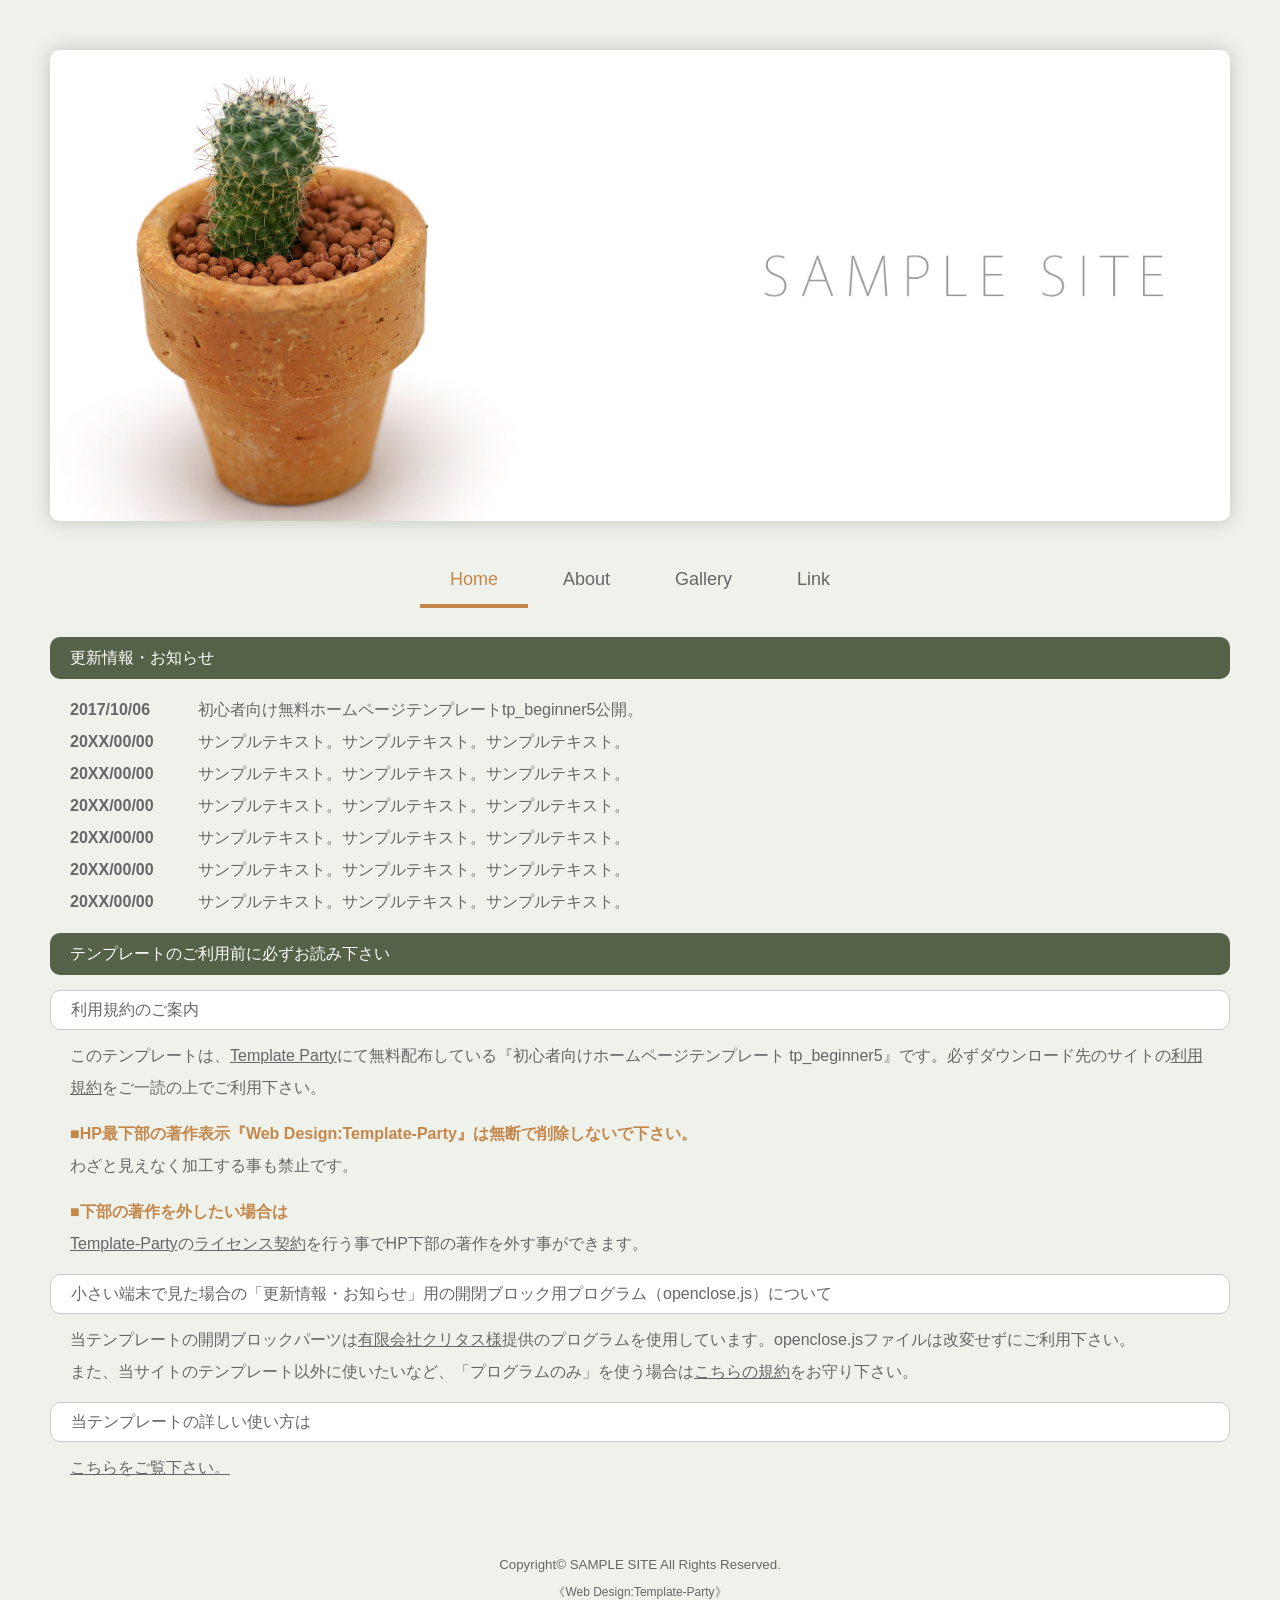
<file: samplesite/index.html>
<!DOCTYPE html>
<html lang="ja">
<head>
<meta charset="UTF-8">
<meta http-equiv="X-UA-Compatible" content="IE=edge">
<title>初心者向けホームページテンプレート tp_beginner5</title>
<meta name="viewport" content="width=device-width, initial-scale=1">
<meta name="description" content="ここにサイト説明を入れます">
<meta name="keywords" content="キーワード１,キーワード２,キーワード３,キーワード４,キーワード５">
<link rel="stylesheet" href="css/style.css">
<script type="text/javascript" src="js/openclose.js"></script>
<!--[if lt IE 9]>
<script src="https://oss.maxcdn.com/html5shiv/3.7.2/html5shiv.min.js"></script>
<script src="https://oss.maxcdn.com/respond/1.4.2/respond.min.js"></script>
<![endif]-->
</head>

<body id="top">

<div id="container">

<header>
<h1 id="logo"><a href="index.html"><img src="images/logo.png" alt="SAMPLE SITE"></a></h1>
<p><img src="images/mainimg.jpg" alt="" id="mainimg"></p>
</header>

<nav id="menubar">
<ul>
<li class="current"><a href="index.html">Home</a></li>
<li><a href="about.html">About</a></li>
<li><a href="gallery.html">Gallery</a></li>
<li><a href="link.html">Link</a></li>
</ul>
</nav>

<div id="contents">

<section id="new">
<h2 id="newinfo_hdr" class="close">更新情報・お知らせ</h2>
<dl id="newinfo">
<dt>2017/10/06</dt>
<dd>初心者向け無料ホームページテンプレートtp_beginner5公開。</dd>
<dt>20XX/00/00</dt>
<dd>サンプルテキスト。サンプルテキスト。サンプルテキスト。</dd>
<dt>20XX/00/00</dt>
<dd>サンプルテキスト。サンプルテキスト。サンプルテキスト。</dd>
<dt>20XX/00/00</dt>
<dd>サンプルテキスト。サンプルテキスト。サンプルテキスト。</dd>
<dt>20XX/00/00</dt>
<dd>サンプルテキスト。サンプルテキスト。サンプルテキスト。</dd>
<dt>20XX/00/00</dt>
<dd>サンプルテキスト。サンプルテキスト。サンプルテキスト。</dd>
<dt>20XX/00/00</dt>
<dd>サンプルテキスト。サンプルテキスト。サンプルテキスト。</dd>
</dl>
</section>

<section>

<h2>テンプレートのご利用前に必ずお読み下さい</h2>

<h3>利用規約のご案内</h3>
<p>このテンプレートは、<a href="https://template-party.com/">Template Party</a>にて無料配布している『初心者向けホームページテンプレート tp_beginner5』です。必ずダウンロード先のサイトの<a href="https://template-party.com/read.html">利用規約</a>をご一読の上でご利用下さい。</p>
<p><span class="color1">■<strong>HP最下部の著作表示『Web Design:Template-Party』は無断で削除しないで下さい。</strong></span><br>
わざと見えなく加工する事も禁止です。</p>
<p><span class="color1">■<strong>下部の著作を外したい場合は</strong></span><br>
<a href="https://template-party.com/">Template-Party</a>の<a href="https://template-party.com/member.html">ライセンス契約</a>を行う事でHP下部の著作を外す事ができます。</p>

<h3>小さい端末で見た場合の「更新情報・お知らせ」用の開閉ブロック用プログラム（openclose.js）について</h3>
<p>当テンプレートの開閉ブロックパーツは<a href="http://www.crytus.co.jp/">有限会社クリタス様</a>提供のプログラムを使用しています。openclose.jsファイルは改変せずにご利用下さい。<br>
また、当サイトのテンプレート以外に使いたいなど、「プログラムのみ」を使う場合は<a href="https://template-party.com/free_program/openclose_license.html">こちらの規約</a>をお守り下さい。</p>

<h3>当テンプレートの詳しい使い方は</h3>
<p><a href="company.html#about">こちらをご覧下さい。</a></p>

</section>

</div>
<!--/contents-->

<footer>
<small>Copyright&copy; <a href="index.html">SAMPLE SITE</a> All Rights Reserved.</small>
<span class="pr">《<a href="https://template-party.com/" target="_blank">Web Design:Template-Party</a>》</span>
</footer>

</div>
<!--/container-->

<!--スマホ用更新情報　480px以下-->
<script type="text/javascript">
if (OCwindowWidth() <= 480) {
	open_close("newinfo_hdr", "newinfo");
}
</script>

</body>
</html>
</file>
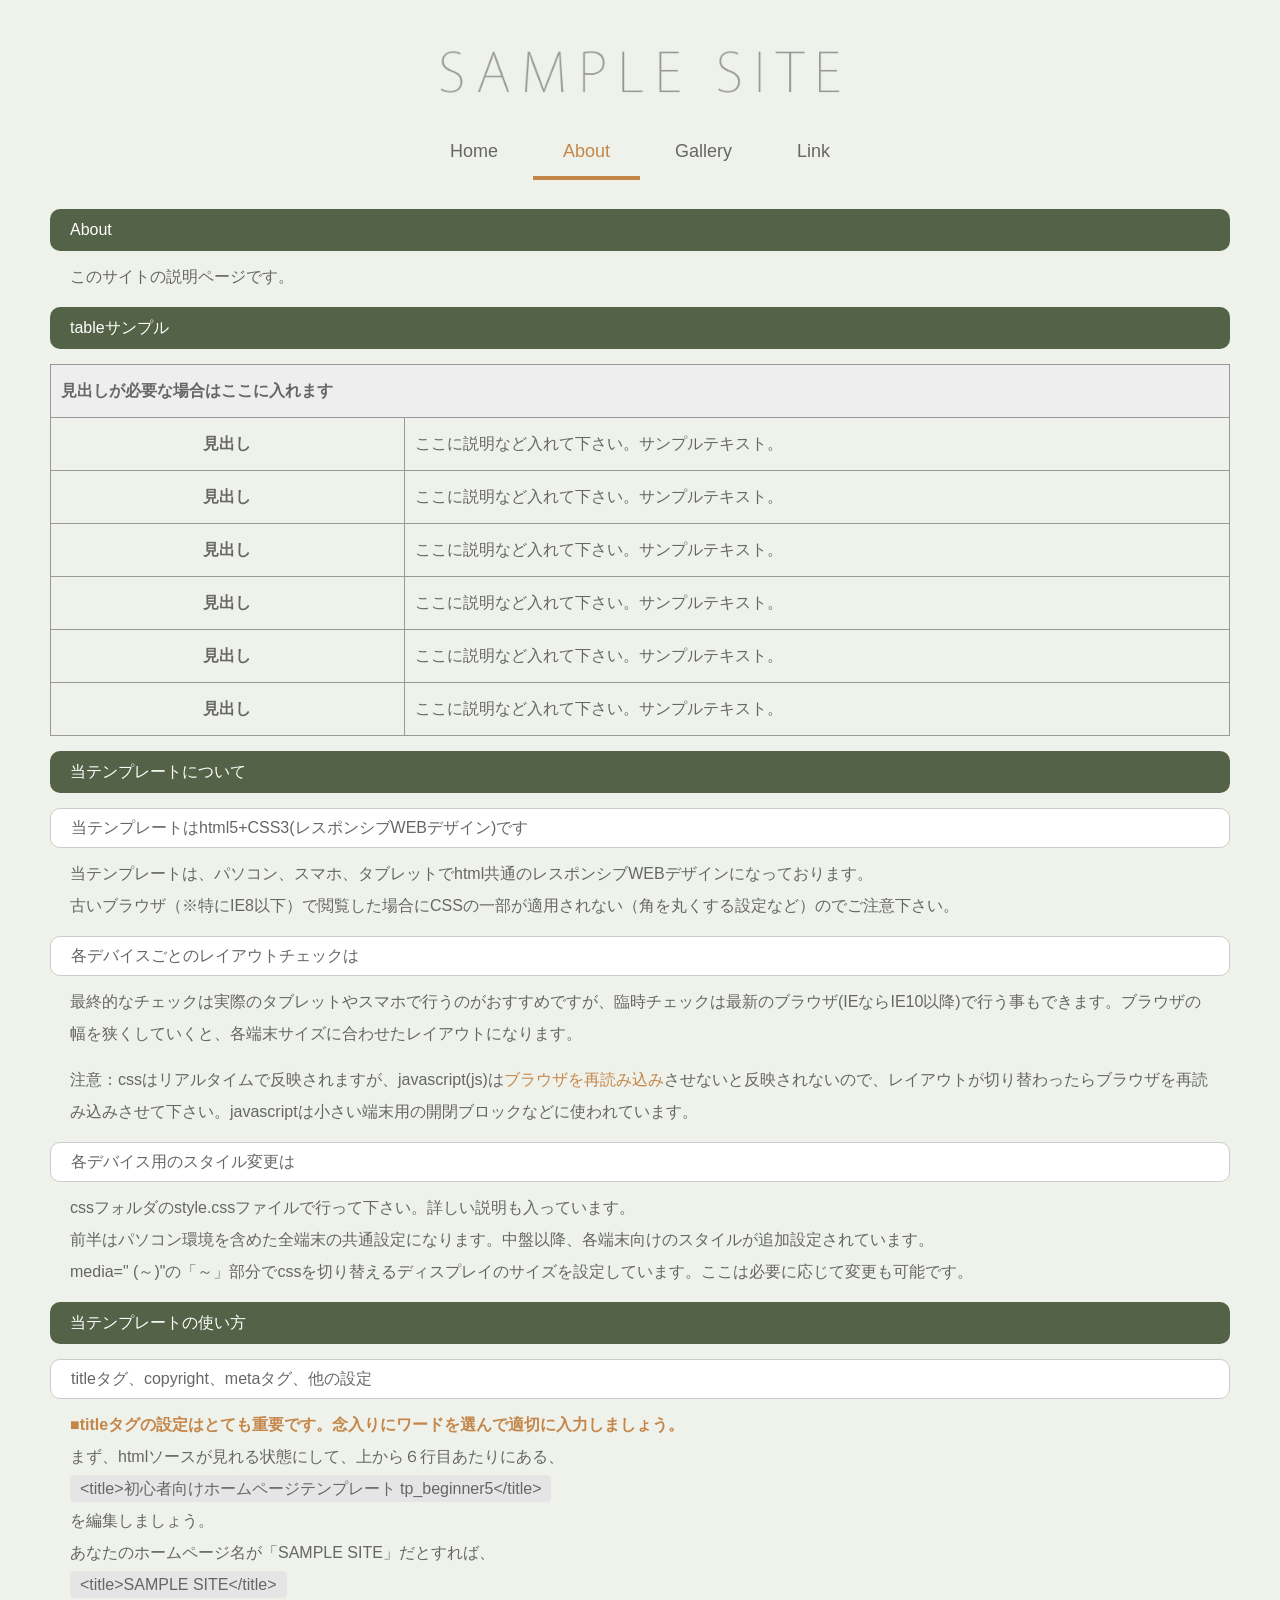
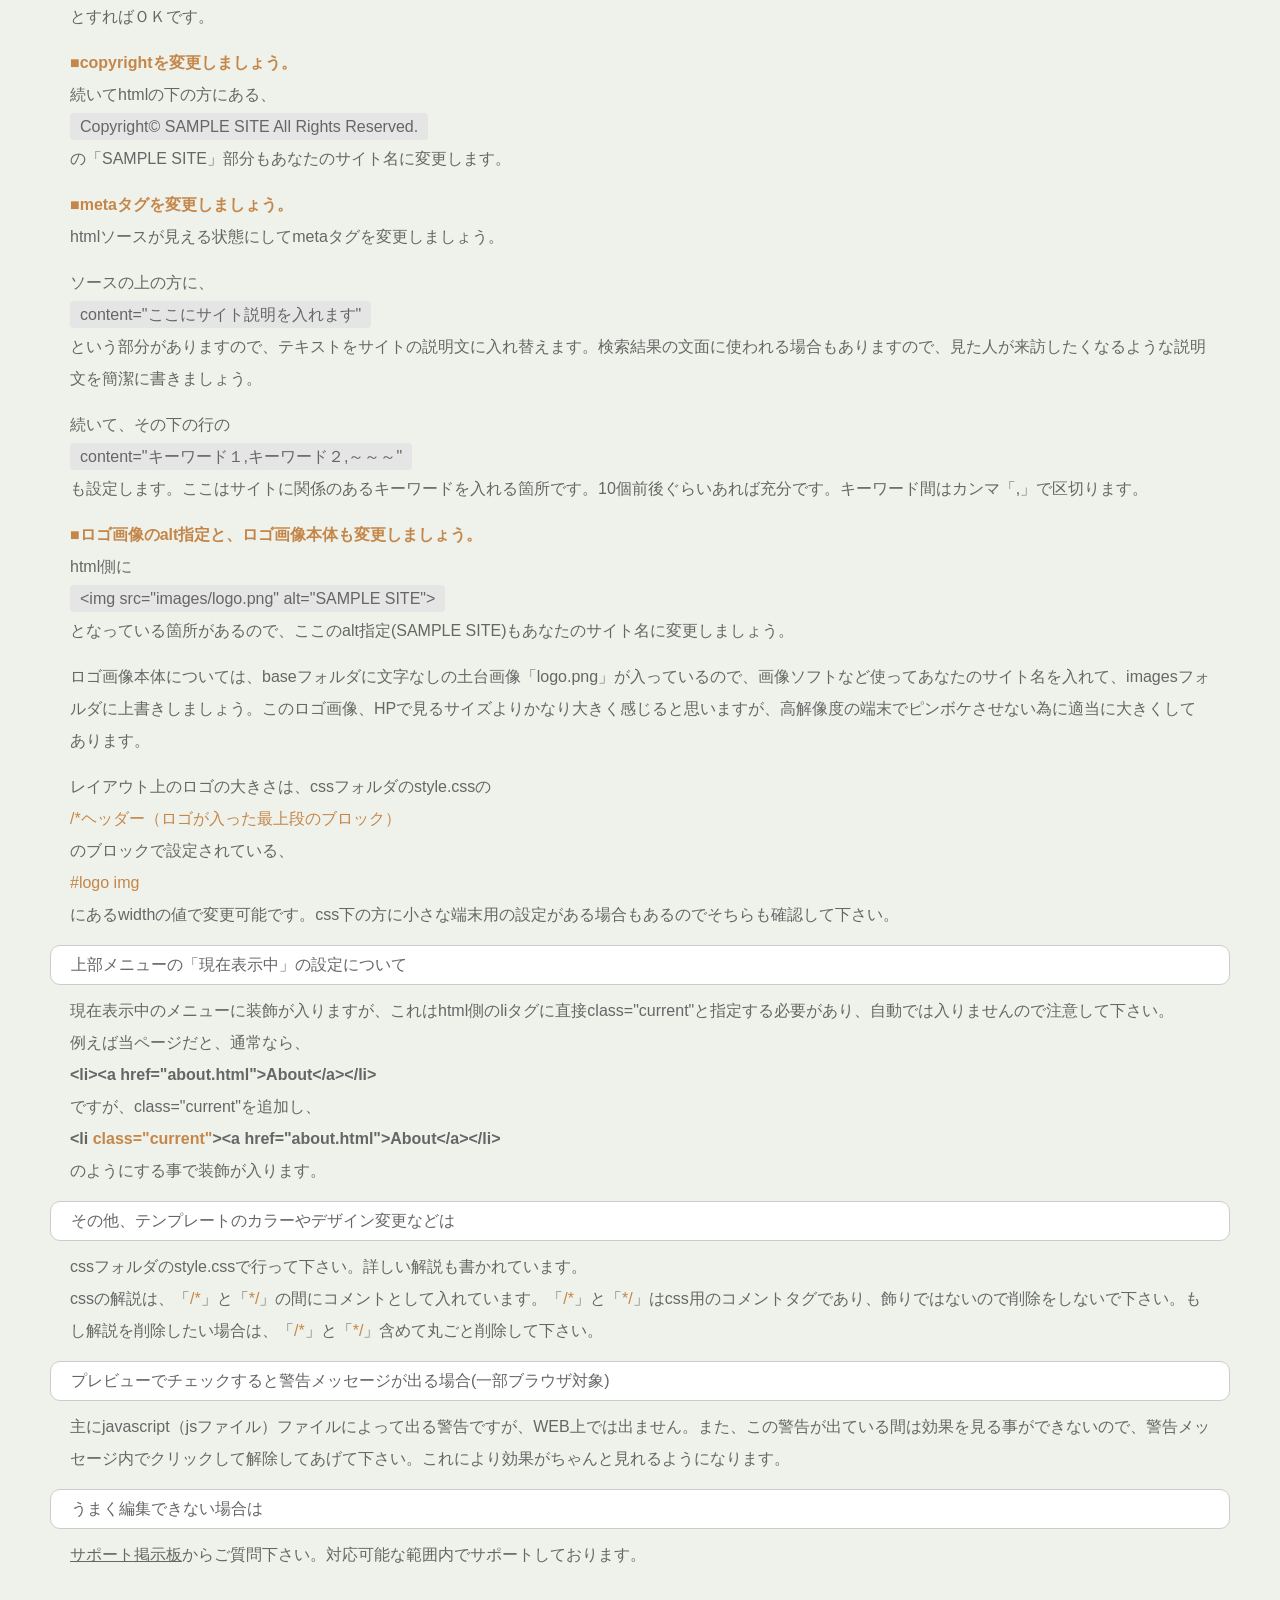
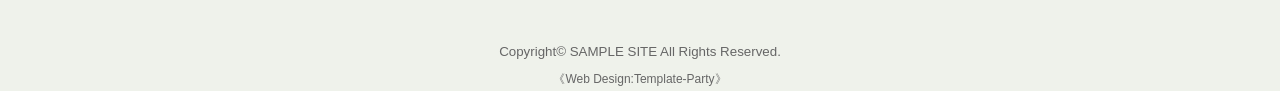
<file: samplesite/about.html>
<!DOCTYPE html>
<html lang="ja">
<head>
<meta charset="UTF-8">
<meta http-equiv="X-UA-Compatible" content="IE=edge">
<title>初心者向けホームページテンプレート tp_beginner5</title>
<meta name="viewport" content="width=device-width, initial-scale=1">
<meta name="description" content="ここにサイト説明を入れます">
<meta name="keywords" content="キーワード１,キーワード２,キーワード３,キーワード４,キーワード５">
<link rel="stylesheet" href="css/style.css">
<script type="text/javascript" src="js/openclose.js"></script>
<!--[if lt IE 9]>
<script src="https://oss.maxcdn.com/html5shiv/3.7.2/html5shiv.min.js"></script>
<script src="https://oss.maxcdn.com/respond/1.4.2/respond.min.js"></script>
<![endif]-->
</head>

<body>

<div id="container">

<header>
<h1 id="logo"><a href="index.html"><img src="images/logo.png" alt="SAMPLE SITE"></a></h1>
</header>

<nav id="menubar">
<ul>
<li><a href="index.html">Home</a></li>
<li class="current"><a href="about.html">About</a></li>
<li><a href="gallery.html">Gallery</a></li>
<li><a href="link.html">Link</a></li>
</ul>
</nav>

<div id="contents">

<section>

<h2>About</h2>
<p>このサイトの説明ページです。</p>

<h2>tableサンプル</h2>
<table class="ta1">
<tr>
<th colspan="2" class="tamidashi">見出しが必要な場合はここに入れます</th>
</tr>
<tr>
<th>見出し</th>
<td>ここに説明など入れて下さい。サンプルテキスト。</td>
</tr>
<tr>
<th>見出し</th>
<td>ここに説明など入れて下さい。サンプルテキスト。</td>
</tr>
<tr>
<th>見出し</th>
<td>ここに説明など入れて下さい。サンプルテキスト。</td>
</tr>
<tr>
<th>見出し</th>
<td>ここに説明など入れて下さい。サンプルテキスト。</td>
</tr>
<tr>
<th>見出し</th>
<td>ここに説明など入れて下さい。サンプルテキスト。</td>
</tr>
<tr>
<th>見出し</th>
<td>ここに説明など入れて下さい。サンプルテキスト。</td>
</tr>
</table>

</section>

<section id="about">

<h2>当テンプレートについて</h2>

<h3>当テンプレートはhtml5+CSS3(レスポンシブWEBデザイン)です</h3>
<p>当テンプレートは、パソコン、スマホ、タブレットでhtml共通のレスポンシブWEBデザインになっております。<br>
古いブラウザ（※特にIE8以下）で閲覧した場合にCSSの一部が適用されない（角を丸くする設定など）のでご注意下さい。</p>

<h3>各デバイスごとのレイアウトチェックは</h3>
<p>最終的なチェックは実際のタブレットやスマホで行うのがおすすめですが、臨時チェックは最新のブラウザ(IEならIE10以降)で行う事もできます。ブラウザの幅を狭くしていくと、各端末サイズに合わせたレイアウトになります。</p>
<p>注意：cssはリアルタイムで反映されますが、javascript(js)は<span class="color1">ブラウザを再読み込み</span>させないと反映されないので、レイアウトが切り替わったらブラウザを再読み込みさせて下さい。javascriptは小さい端末用の開閉ブロックなどに使われています。</p>

<h3>各デバイス用のスタイル変更は</h3>
<p>cssフォルダのstyle.cssファイルで行って下さい。詳しい説明も入っています。<br>
前半はパソコン環境を含めた全端末の共通設定になります。中盤以降、各端末向けのスタイルが追加設定されています。<br>
media=&quot; (～)&quot;の「～」部分でcssを切り替えるディスプレイのサイズを設定しています。ここは必要に応じて変更も可能です。</p>

</section>

<section>

<h2>当テンプレートの使い方</h2>

<h3>titleタグ、copyright、metaタグ、他の設定</h3>
<p><strong class="color1">■titleタグの設定はとても重要です。念入りにワードを選んで適切に入力しましょう。</strong><br>
まず、htmlソースが見れる状態にして、上から６行目あたりにある、<br>
<span class="look">&lt;title&gt;初心者向けホームページテンプレート tp_beginner5&lt;/title&gt;</span><br>
を編集しましょう。<br>
あなたのホームページ名が「SAMPLE SITE」だとすれば、<br>
<span class="look">&lt;title&gt;SAMPLE SITE&lt;/title&gt;</span><br>
とすればＯＫです。</p>
<p><strong class="color1">■copyrightを変更しましょう。</strong><br>
続いてhtmlの下の方にある、<br>
<span class="look">Copyright&copy; SAMPLE SITE All Rights Reserved.</span><br>
の「SAMPLE SITE」部分もあなたのサイト名に変更します。</p>
<p><strong class="color1">■metaタグを変更しましょう。</strong><br>
htmlソースが見える状態にしてmetaタグを変更しましょう。</p>
<p>ソースの上の方に、<br>
<span class="look">content=&quot;ここにサイト説明を入れます&quot;</span><br>
という部分がありますので、テキストをサイトの説明文に入れ替えます。検索結果の文面に使われる場合もありますので、見た人が来訪したくなるような説明文を簡潔に書きましょう。</p>
<p>続いて、その下の行の<br>
<span class="look">content=&quot;キーワード１,キーワード２,～～～&quot;</span><br>
も設定します。ここはサイトに関係のあるキーワードを入れる箇所です。10個前後ぐらいあれば充分です。キーワード間はカンマ「,」で区切ります。</p>
<p><strong class="color1">■ロゴ画像のalt指定と、ロゴ画像本体も変更しましょう。</strong><br>
html側に<br>
<span class="look">&lt;img src=&quot;images/logo.png&quot; alt=&quot;SAMPLE SITE&quot;&gt;</span><br>
となっている箇所があるので、ここのalt指定(SAMPLE SITE)もあなたのサイト名に変更しましょう。</p>
<p>ロゴ画像本体については、baseフォルダに文字なしの土台画像「logo.png」が入っているので、画像ソフトなど使ってあなたのサイト名を入れて、imagesフォルダに上書きしましょう。このロゴ画像、HPで見るサイズよりかなり大きく感じると思いますが、高解像度の端末でピンボケさせない為に適当に大きくしてあります。</p>
<p>レイアウト上のロゴの大きさは、cssフォルダのstyle.cssの<br>
<spna class="color1">/*ヘッダー（ロゴが入った最上段のブロック）</spna><br>
のブロックで設定されている、<br>
<span class="color1">#logo img</span><br>
にあるwidthの値で変更可能です。css下の方に小さな端末用の設定がある場合もあるのでそちらも確認して下さい。</p>

<h3>上部メニューの「現在表示中」の設定について</h3>
<p>現在表示中のメニューに装飾が入りますが、これはhtml側のliタグに直接class=&quot;current&quot;と指定する必要があり、自動では入りませんので注意して下さい。<br>
例えば当ページだと、通常なら、<br>
<strong>&lt;li&gt;&lt;a href=&quot;about.html&quot;&gt;About&lt;/a&gt;&lt;/li&gt;</strong><br>
ですが、class=&quot;current&quot;を追加し、<br>
<strong>&lt;li <span class="color1">class=&quot;current&quot;</span>&gt;&lt;a href=&quot;about.html&quot;&gt;About&lt;/a&gt;&lt;/li&gt;</strong><br>
のようにする事で装飾が入ります。</p>
<h3>その他、テンプレートのカラーやデザイン変更などは</h3>
<p>cssフォルダのstyle.cssで行って下さい。詳しい解説も書かれています。<br>
cssの解説は、「<span class="color1">/*</span>」と「<span class="color1">*/</span>」の間にコメントとして入れています。「<span class="color1">/*</span>」と「<span class="color1">*/</span>」はcss用のコメントタグであり、飾りではないので削除をしないで下さい。もし解説を削除したい場合は、「<span class="color1">/*</span>」と「<span class="color1">*/</span>」含めて丸ごと削除して下さい。</p>

<h3>プレビューでチェックすると警告メッセージが出る場合(一部ブラウザ対象)</h3>
<p>主にjavascript（jsファイル）ファイルによって出る警告ですが、WEB上では出ません。また、この警告が出ている間は効果を見る事ができないので、警告メッセージ内でクリックして解除してあげて下さい。これにより効果がちゃんと見れるようになります。</p>

<h3>うまく編集できない場合は</h3>
<p><a href="https://template-party.com/bbs/">サポート掲示板</a>からご質問下さい。対応可能な範囲内でサポートしております。</p>

</section>

</div>
<!--/contents-->

<footer>
<small>Copyright&copy; <a href="index.html">SAMPLE SITE</a> All Rights Reserved.</small>
<span class="pr">《<a href="https://template-party.com/" target="_blank">Web Design:Template-Party</a>》</span>
</footer>

</div>
<!--/container-->

</body>
</html>
</file>
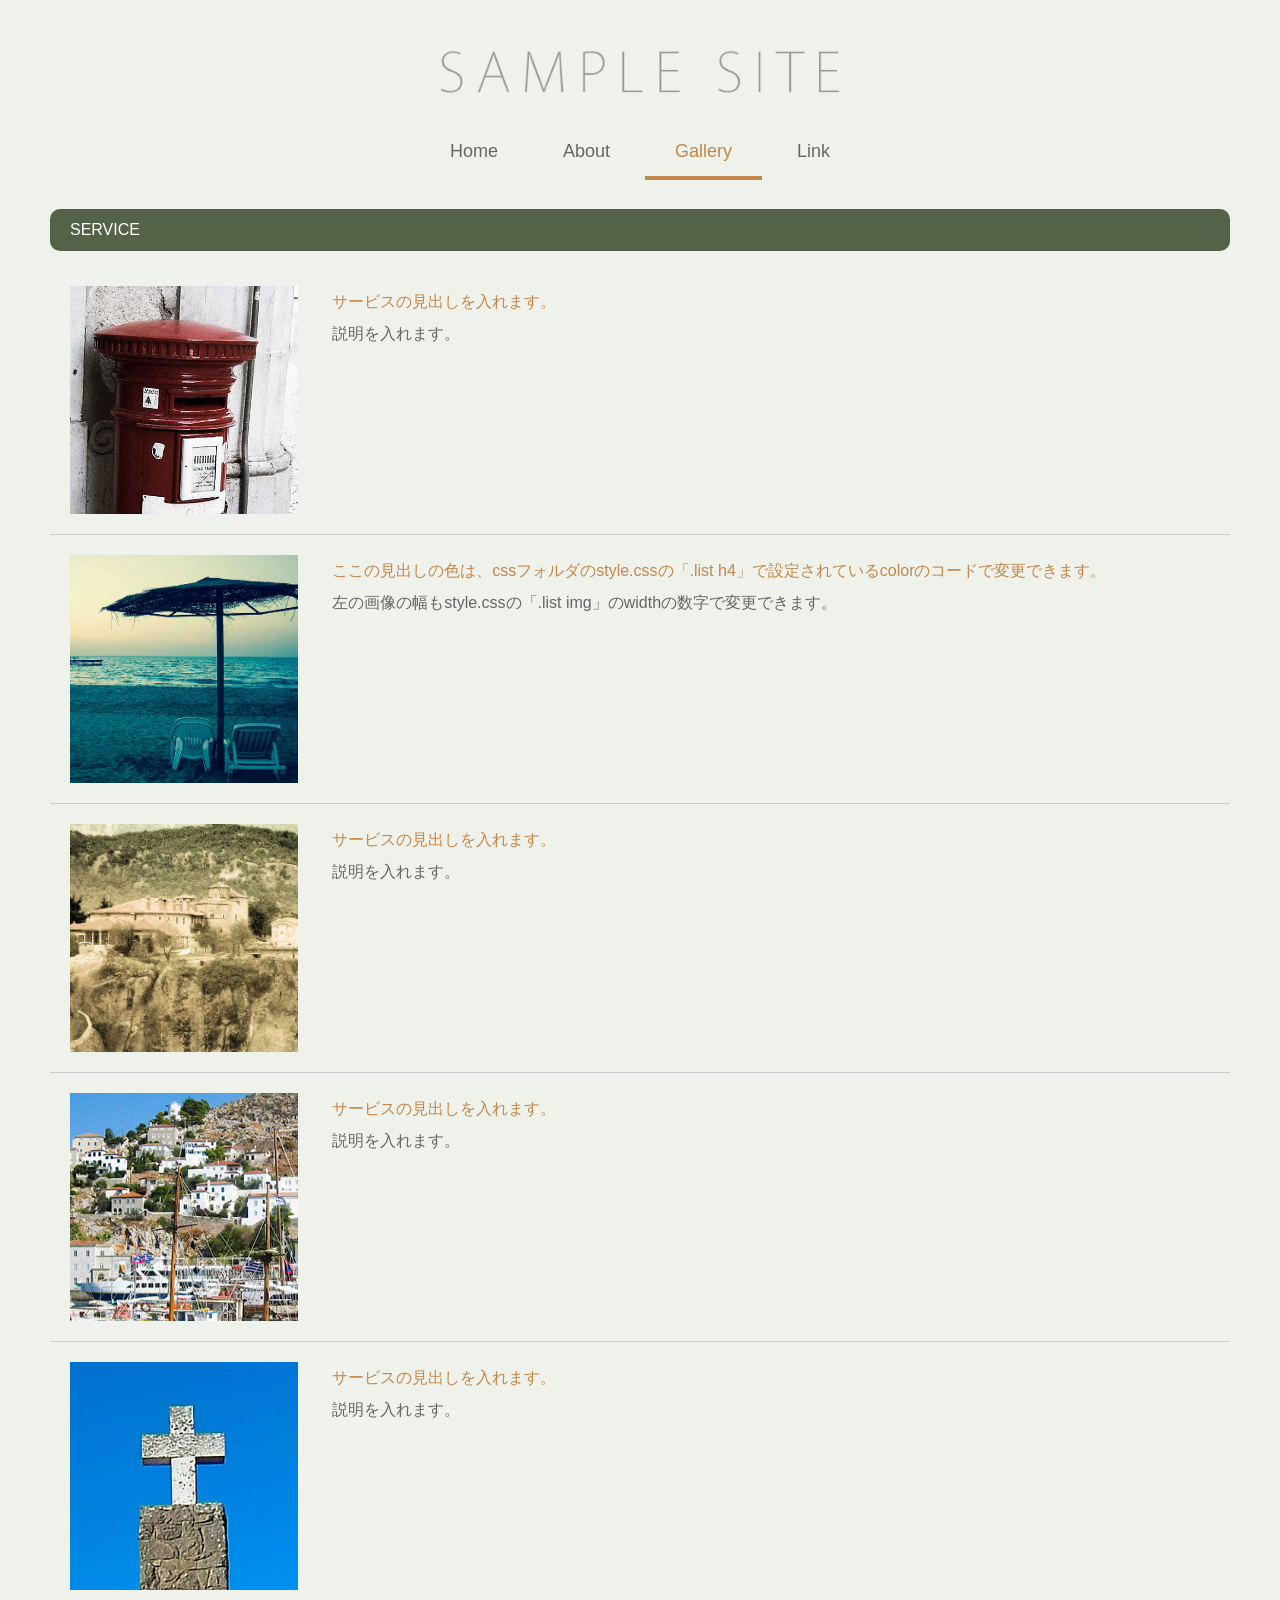
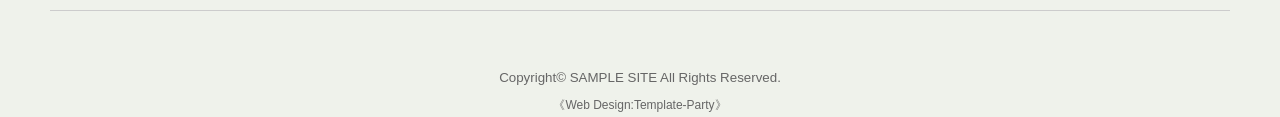
<file: samplesite/gallery.html>
<!DOCTYPE html>
<html lang="ja">
<head>
<meta charset="UTF-8">
<meta http-equiv="X-UA-Compatible" content="IE=edge">
<title>初心者向けホームページテンプレート tp_beginner5</title>
<meta name="viewport" content="width=device-width, initial-scale=1">
<meta name="description" content="ここにサイト説明を入れます">
<meta name="keywords" content="キーワード１,キーワード２,キーワード３,キーワード４,キーワード５">
<link rel="stylesheet" href="css/style.css">
<script type="text/javascript" src="js/openclose.js"></script>
<!--[if lt IE 9]>
<script src="https://oss.maxcdn.com/html5shiv/3.7.2/html5shiv.min.js"></script>
<script src="https://oss.maxcdn.com/respond/1.4.2/respond.min.js"></script>
<![endif]-->
</head>

<body>

<div id="container">

<header>
<h1 id="logo"><a href="index.html"><img src="images/logo.png" alt="SAMPLE SITE"></a></h1>
</header>

<nav id="menubar">
<ul>
<li><a href="index.html">Home</a></li>
<li><a href="about.html">About</a></li>
<li class="current"><a href="gallery.html">Gallery</a></li>
<li><a href="link.html">Link</a></li>
</ul>
</nav>

<div id="contents">

<section>

<h2>SERVICE</h2>

<div class="list">
<img src="images/sample1.jpg">
<h4>サービスの見出しを入れます。</h4>
<p>説明を入れます。</p>
</div>

<div class="list">
<img src="images/sample2.jpg">
<h4>ここの見出しの色は、cssフォルダのstyle.cssの「.list h4」で設定されているcolorのコードで変更できます。</h4>
<p>左の画像の幅もstyle.cssの「.list img」のwidthの数字で変更できます。</p>
</div>

<div class="list">
<img src="images/sample3.jpg">
<h4>サービスの見出しを入れます。</h4>
<p>説明を入れます。</p>
</div>

<div class="list">
<img src="images/sample4.jpg">
<h4>サービスの見出しを入れます。</h4>
<p>説明を入れます。</p>
</div>

<div class="list">
<img src="images/sample5.jpg">
<h4>サービスの見出しを入れます。</h4>
<p>説明を入れます。</p>
</div>

</section>

</div>
<!--/contents-->

<footer>
<small>Copyright&copy; <a href="index.html">SAMPLE SITE</a> All Rights Reserved.</small>
<span class="pr">《<a href="https://template-party.com/" target="_blank">Web Design:Template-Party</a>》</span>
</footer>

</div>
<!--/container-->

</body>
</html>
</file>
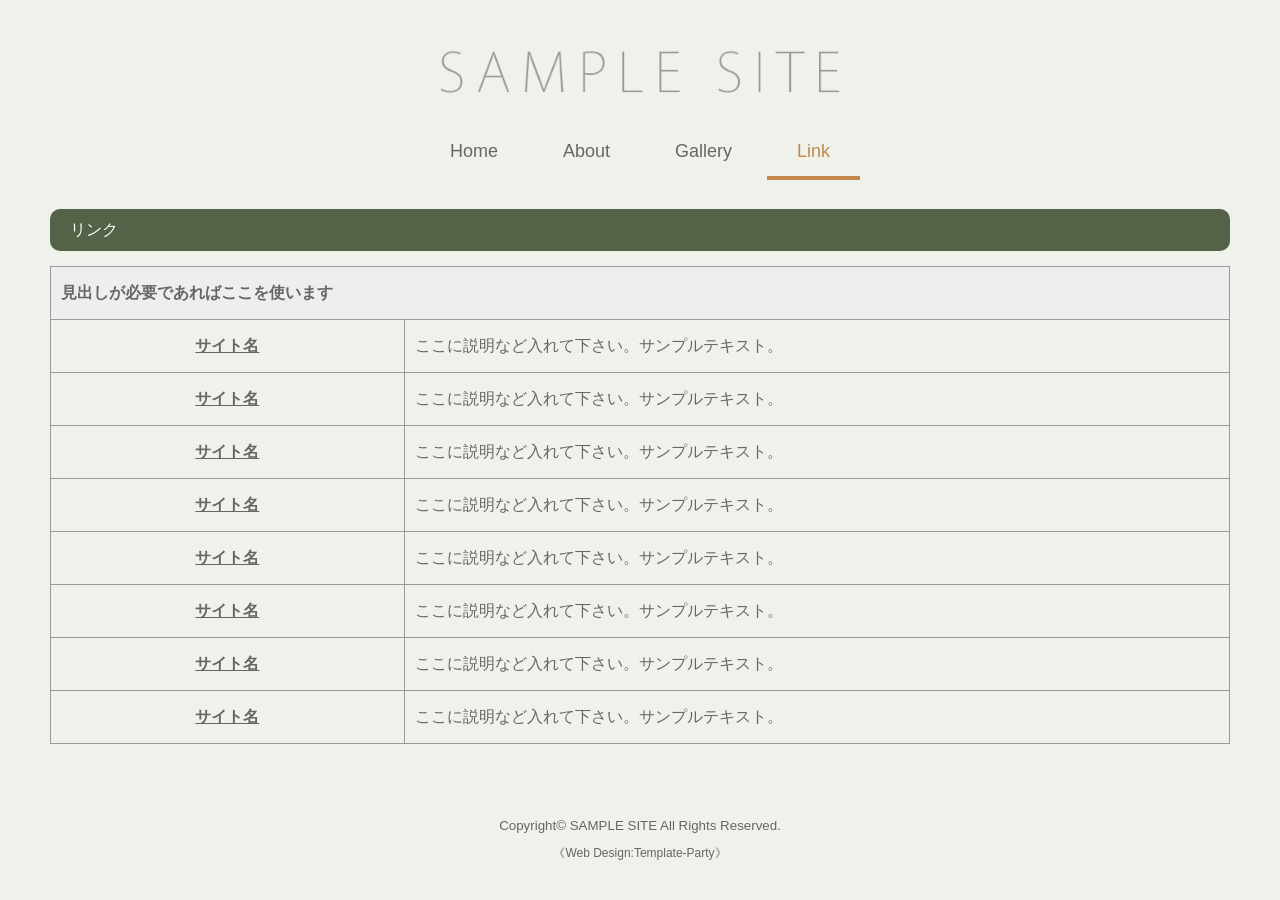
<file: samplesite/link.html>
<!DOCTYPE html>
<html lang="ja">
<head>
<meta charset="UTF-8">
<meta http-equiv="X-UA-Compatible" content="IE=edge">
<title>初心者向けホームページテンプレート tp_beginner5</title>
<meta name="viewport" content="width=device-width, initial-scale=1">
<meta name="description" content="ここにサイト説明を入れます">
<meta name="keywords" content="キーワード１,キーワード２,キーワード３,キーワード４,キーワード５">
<link rel="stylesheet" href="css/style.css">
<script type="text/javascript" src="js/openclose.js"></script>
<!--[if lt IE 9]>
<script src="https://oss.maxcdn.com/html5shiv/3.7.2/html5shiv.min.js"></script>
<script src="https://oss.maxcdn.com/respond/1.4.2/respond.min.js"></script>
<![endif]-->
</head>

<body>

<div id="container">

<header>
<h1 id="logo"><a href="index.html"><img src="images/logo.png" alt="SAMPLE SITE"></a></h1>
</header>

<nav id="menubar">
<ul>
<li><a href="index.html">Home</a></li>
<li><a href="about.html">About</a></li>
<li><a href="gallery.html">Gallery</a></li>
<li class="current"><a href="link.html">Link</a></li>
</ul>
</nav>

<div id="contents">

<section>

<h2>リンク</h2>

<table class="ta1">
<tr>
<th colspan="2" class="tamidashi">見出しが必要であればここを使います</th>
</tr>
<tr>
<th><a href="#">サイト名</a></th>
<td>ここに説明など入れて下さい。サンプルテキスト。</td>
</tr>
<tr>
<th><a href="#">サイト名</a></th>
<td>ここに説明など入れて下さい。サンプルテキスト。</td>
</tr>
<tr>
<th><a href="#">サイト名</a></th>
<td>ここに説明など入れて下さい。サンプルテキスト。</td>
</tr>
<tr>
<th><a href="#">サイト名</a></th>
<td>ここに説明など入れて下さい。サンプルテキスト。</td>
</tr>
<tr>
<th><a href="#">サイト名</a></th>
<td>ここに説明など入れて下さい。サンプルテキスト。</td>
</tr>
<tr>
<th><a href="#">サイト名</a></th>
<td>ここに説明など入れて下さい。サンプルテキスト。</td>
</tr>
<tr>
<th><a href="#">サイト名</a></th>
<td>ここに説明など入れて下さい。サンプルテキスト。</td>
</tr>
<tr>
<th><a href="#">サイト名</a></th>
<td>ここに説明など入れて下さい。サンプルテキスト。</td>
</tr>
</table>

</section>

</div>
<!--/contents-->

<footer>
<small>Copyright&copy; <a href="index.html">SAMPLE SITE</a> All Rights Reserved.</small>
<span class="pr">《<a href="https://template-party.com/" target="_blank">Web Design:Template-Party</a>》</span>
</footer>

</div>
<!--/container-->

</body>
</html>
</file>
<file: samplesite/css/style.css>
@charset "utf-8";


/*PC・タブレット・スマホ(全端末)共通設定
------------------------------------------------------------------------------------------------------------------------------------------------------*/

/*全体の設定
---------------------------------------------------------------------------*/
body {
	margin: 0px;
	padding: 0px;
	-webkit-text-size-adjust: none;
	color: #666;	/*全体の文字色*/
	font-family: "ヒラギノ角ゴ Pro W3", "Hiragino Kaku Gothic Pro", "メイリオ", Meiryo, Osaka, "ＭＳ Ｐゴシック", "MS PGothic", sans-serif;	/*フォント種類*/
	font-size: 16px;	/*文字サイズ*/
	line-height: 2;		/*行間*/
	background: #eff2eb;	/*背景色*/
}
h1,h2,h3,h4,h5,p,ul,ol,li,dl,dt,dd,form,figure,form {margin: 0px;padding: 0px;font-size: 100%;font-weight: normal;}
ul {list-style-type: none;}
ol {padding-left: 40px;padding-bottom: 15px;}
img {border: none;max-width: 100%;height: auto;vertical-align: middle;}
table {border-collapse:collapse;font-size: 100%;border-spacing: 0;}
iframe {width: 100%;}

/*リンク（全般）設定
---------------------------------------------------------------------------*/
a {
	color: #666;	/*リンクテキストの色*/
	transition: 0.3s;	/*マウスオン時の移り変わるまでの時間設定。0.3秒。*/
}
a:hover {
	color: #c48649;	/*マウスオン時の文字色*/
}

/*コンテナー（ホームページを囲む一番外側のブロック）
---------------------------------------------------------------------------*/
#container {
	max-width: 1400px;	/*最大幅*/
	margin: 50px 50px 0;	/*上、左右、下に空けるブロックの外側へのスペース*/
}

/*ヘッダー（ロゴが入った最上段のブロック）
---------------------------------------------------------------------------*/
/*headerブロック*/
header {
	position: relative;
	text-align: center;	/*内容を中央よせ*/
}
/*ロゴ画像設定*/
#logo  img {
	width: 35%;	/*画像幅*/
	margin-bottom: 40px;	/*画像の下に空けるスペース*/
}
/*トップページのロゴ画像設定*/
#top #logo img {
	position: absolute;
	right: 5%;	/*headerブロックに対して右から5%の場所に配置*/
	top: 40%;	/*headerブロックに対して上から40%の場所に配置*/
	z-index: 1;
}

/*トップページのメイン画像
---------------------------------------------------------------------------*/
/*画像ブロック*/
#mainimg {
	margin-bottom: 40px;	/*画像の下に空けるスペース*/
	box-shadow: 0px 0px 20px rgba(0,0,0,0.2);	/*影の設定。右へ、左へ、広げる幅。0,0,0は黒のことで0.2は透明度20%のこと。*/
	border-radius: 10px;	/*角を丸くする指定。この１行を削除すれば角丸がなくなります。*/
}

/*メニュー
---------------------------------------------------------------------------*/
/*メニュー全体を囲むブロック*/
#menubar {
	text-align: center;	/*文字をセンタリング*/
	font-size: 18px;	/*文字サイズ*/
	margin-bottom: 40px;	/*メニューの下に空けるスペース*/
}
/*メニュー１個あたりの設定*/
#menubar li {
	display: inline;	/*横並びにする設定*/
}
#menubar li a {
	text-decoration: none;
	padding: 15px 30px;	/*各メニュー内の余白。上下に15px、左右に30pxあけるという意味。*/
}
/*マウスオン時、現在表示中、の設定*/
#menubar li a:hover,
#menubar li.current a {
	color: #c48649;	/*文字色*/
	border-bottom: 4px solid #c48649;	/*下線の幅、線種、色*/
}

/*コンテンツ（見出しバーや文字などが入っているブロック）
---------------------------------------------------------------------------*/
/*コンテンツのh2タグの設定*/
#contents h2 {
	clear: both;
	margin-bottom: 15px;
	color: #fff;		/*文字色*/
	padding: 5px 20px;	/*上下、左右への余白*/
	background: #546247;	/*背景色*/
	border-radius: 10px;	/*角を丸くする指定。この１行を削除すれば角丸がなくなります。*/
}
/*コンテンツのh3タグの設定*/
#contents h3 {
	clear: both;
	margin-bottom: 15px;
	padding: 3px 20px;	/*上下、左右への余白*/
	background: #fff;	/*背景色*/
	border: 1px solid #ccc;	/*枠線の幅、線種、色*/
	border-radius: 10px;	/*角を丸くする指定。この１行を削除すれば角丸がなくなります。*/
}
/*コンテンツのp(段落)タグ設定*/
#contents p {
	padding: 0px 20px 14px;	/*上、左右、下への余白*/
}
#contents h2 + p,
#contents h3 + p {
	margin-top: -5px;
}

/*Galleryページ
---------------------------------------------------------------------------*/
/*各ブロックごとの設定*/
.list {
	overflow: hidden;
	border-bottom: 1px solid #ccc;	/*下線の幅、線種、色*/
	padding: 20px;	/*ボックス内の余白*/
}
/*h4見出しの設定*/
.list h4 {
	color: #c48649;	/*文字色*/
}
/*画像の設定*/
.list img {
	width: 20%;		/*画像幅*/
	float: left;	/*画像を左に回り込み*/
	margin-right: 3%	/*画像の右側に空けるスペース*/
}
/*段落タグ*/
.list p {
	padding: 0 !important;
}

/*フッター(ページ最下部のcopyrightのパーツ)設定
---------------------------------------------------------------------------*/
footer {
	clear: both;
	text-align: center;	/*文字をセンタリング*/
	padding: 50px 0px 0px;	/*上、左右、下へのボックス内の余白*/
}
footer a {
	text-decoration: none;
	border: none;
}
footer .pr {
	display: block;
}

/*トップページ内「更新情報・お知らせ」ブロック
---------------------------------------------------------------------------*/
/*ブロック全体の設定*/
#new dl {
	padding-left: 20px;
	margin-bottom: 15px;
}
/*日付設定*/
#new dt {
	font-weight: bold;	/*太字にする設定。標準がいいならこの行削除。*/
	float: left;
	width: 8em;
}
/*記事設定*/
#new dd {
	padding-left: 8em;
}

/*テーブル
---------------------------------------------------------------------------*/
/*tテーブルブロック設定*/
.ta1 {
	width: 100%;
	margin-bottom: 15px;
}
.ta1, .ta1 td, .ta1 th {
	word-break: break-all;
	border: 1px solid #999;	/*テーブルの枠線の幅、線種、色*/
	padding: 10px;			/*テーブル内の余白*/
}
/*テーブル１行目に入った見出し部分*/
.ta1 th.tamidashi {
	width: auto;
	text-align: left;	/*左よせ*/
	background: #eee;	/*背景色*/
}
/*テーブルの左側ボックス*/
.ta1 th {
	width: 30%;	/*幅*/
	text-align: center;	/*センタリング*/
}

/*その他
---------------------------------------------------------------------------*/
.look {background: #e5e5e5;padding: 5px 10px;border-radius: 4px;}
.mb15,.mb1em {margin-bottom: 15px;}
.color1 {color: #c48649;}
.pr {font-size: 12px;}



/*画面幅800px以下の設定
------------------------------------------------------------------------------------------------------------------------------------------------------*/
@media screen and (max-width:800px){

/*コンテナー（ホームページを囲む一番外側のブロック）
---------------------------------------------------------------------------*/
#container {
	margin: 20px 20px 0;	/*上、左右、下に空けるブロックの外側へのスペース*/
}

}



/*画面幅580px以下の設定
------------------------------------------------------------------------------------------------------------------------------------------------------*/
@media screen and (max-width:580px){

/*全体の設定
---------------------------------------------------------------------------*/
body {
	font-size: 12px;	/*文字サイズ*/
	line-height: 1.5;	/*行間*/
}

/*ヘッダー（ロゴが入った最上段のブロック）
---------------------------------------------------------------------------*/
/*ロゴ画像設定*/
#logo  img {
	width: 90%;	/*画像幅*/
}
/*トップページのロゴ画像設定*/
#top #logo img {
	width: 45%;	/*画像幅*/
	top: 35%;	/*headerブロックに対して上から40%の場所に配置*/
}

/*メニュー
---------------------------------------------------------------------------*/
/*メニュー１個あたりの設定*/
#menubar li {
	display: block;	/*縦並びにする設定*/
	margin-bottom: 10px;
}
#menubar li a {
	text-decoration: none;
	padding: 8px 30px;	/*各メニュー内の余白。*/
}

/*Galleryページ
---------------------------------------------------------------------------*/
/*各ブロックごとの設定*/
.list {
	padding: 10px;	/*ボックス内の余白*/
}

/*テーブル
---------------------------------------------------------------------------*/
/*tテーブルブロック設定*/
.ta1, .ta1 td, .ta1 th {
	padding: 5px;			/*テーブル内の余白*/
}

}
</file>
